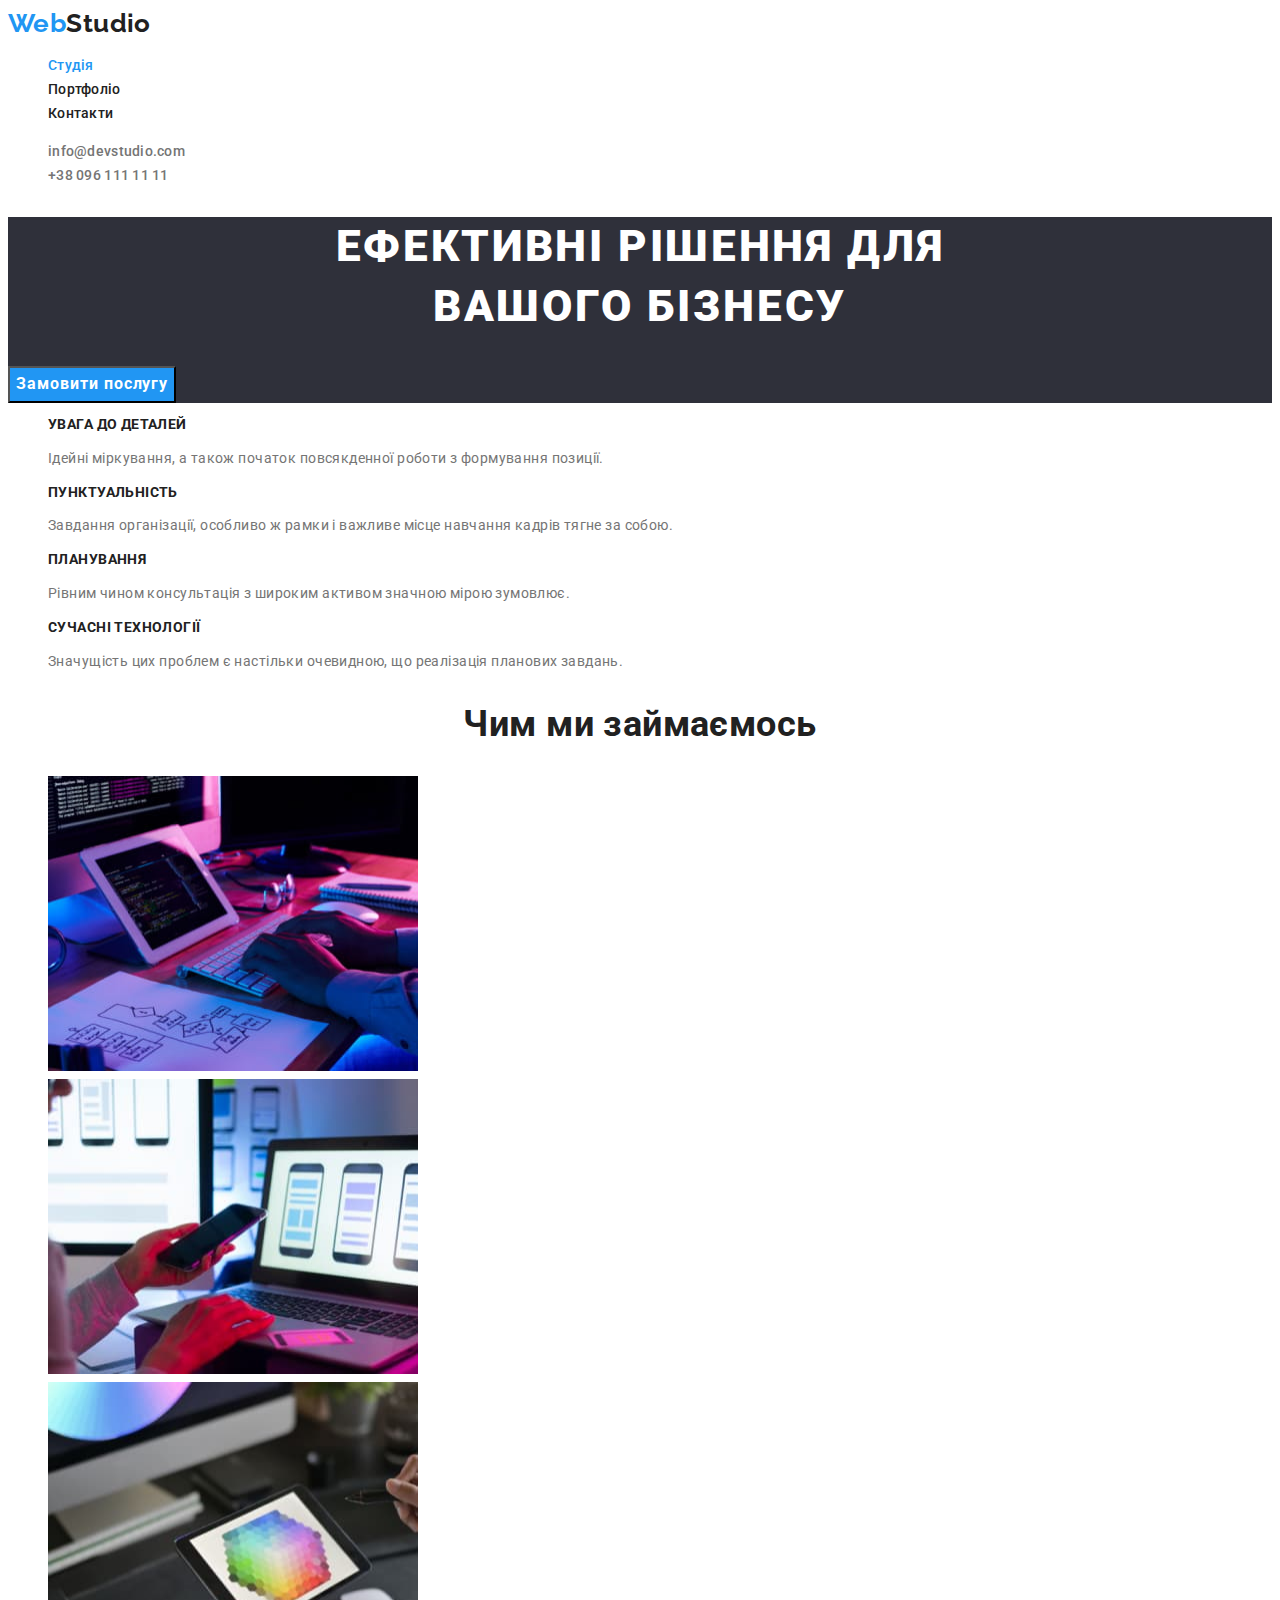
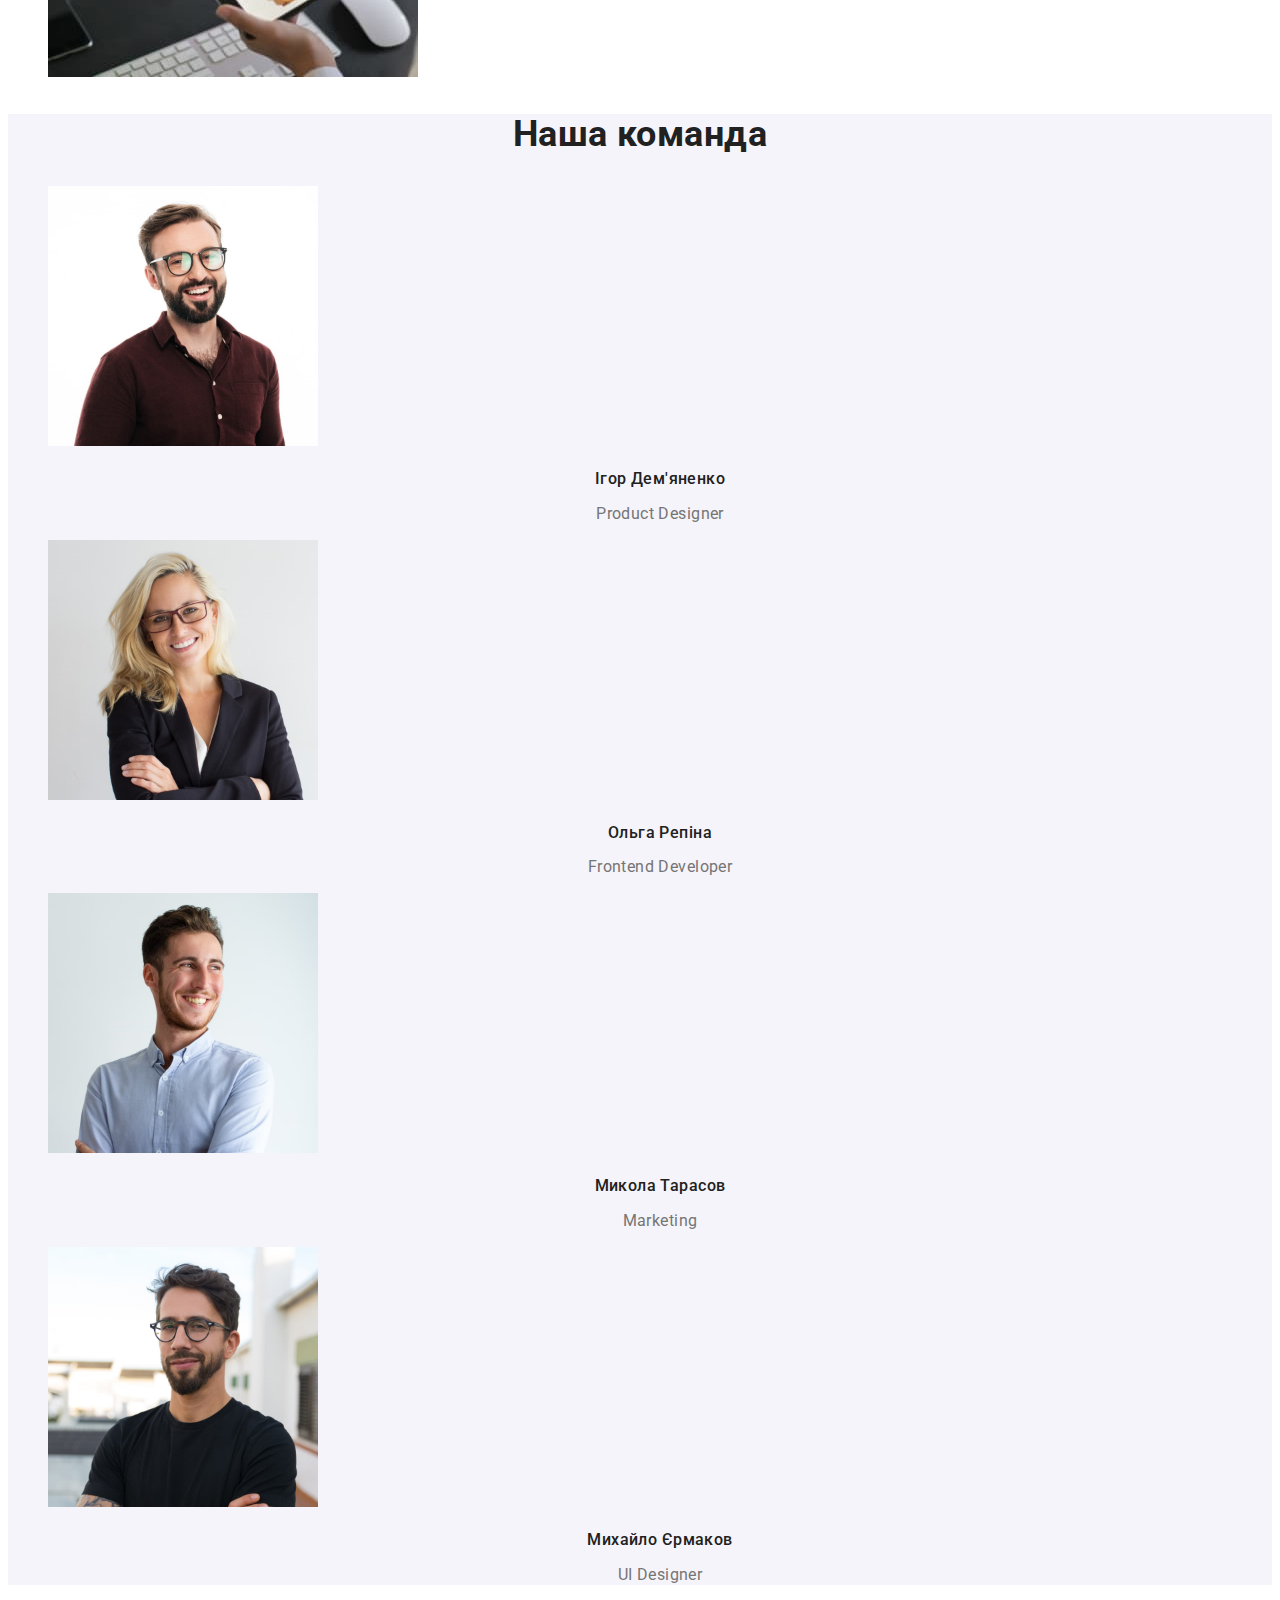
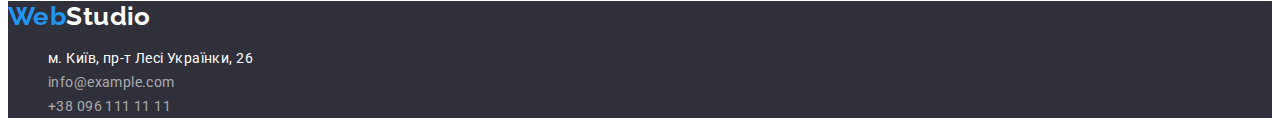
<file: index.html>
<!DOCTYPE html>
<html lang="uk"><head>
    <meta charset="UTF-8">
    <meta http-equiv="X-UA-Compatible" content="IE=edge">
    <meta name="viewport" content="width=device-width, initial-scale=1.0">
    <title>ДР2-Головна</title>
    <link href="https://fonts.googleapis.com/css2?family=Raleway:wght@700&family=Roboto:wght@400;500;700;900&display=swap" rel="stylesheet">
    <link rel="stylesheet" href="./css/styles.css" />
</head>
<body>
    <header>
        <nav>
        <a href="./index.html" class="logo"><span class="logo-link">Web</span>Studio</a>
        <ul class="site-nav list">
            <li><a href="./index.html" class="link current">Студія</a></li>
            <li><a href="./portfolio.html" class="link">Портфоліо</a></li>
            <li><a href="" class="link">Контакти</a></li>
        </ul>
        </nav>
        <ul class="contacts list">
            <li><a href="mailto:info@devstudio.com" class="cont-mail">info@devstudio.com</a></li>
            <li><a href="tel:+380961111111" class="cont-tel">+38 096 111 11 11</a></li>
        </ul>
    </header>
    <main>
        <section class="top">
            <h1 class="top1">Ефективні рішення для <br/>вашого бізнесу</h1>
            <button type="button" class="button">Замовити послугу</button>
        </section>
        <section class="aside">
            <h2 hidden="">Особливості</h2>
            <ul class="list">
                <li>
                    <h3 class="aside-title">Увага до деталей</h3>
                    <p>Ідейні міркування, а також початок повсякденної роботи з формування позиції.</p>
                </li>
                <li>
                    <h3 class="aside-title">Пунктуальність</h3>
                    <p>Завдання організації, особливо ж рамки і важливе місце навчання кадрів тягне за собою.</p>
                </li>
                <li>
                    <h3 class="aside-title">Планування</h3>
                    <p>Рівним чином консультація з широким активом значною мірою зумовлює.</p>
                </li>
                <li>
                    <h3 class="aside-title">Сучасні технології</h3>
                    <p>Значущість цих проблем є настільки очевидною, що реалізація планових завдань.</p>
                </li>
            </ul>

        </section>
        <section class="middle">
            <h2 class="middle-title">Чим ми займаємось</h2>
            <ul class="list">
                <li>
                <img src="./images/img1.jpg" alt="Розробка застосунку" width="370" height="295">
                </li>
                <li>
                <img src="./images/img2.jpg" alt="Розробка і планування" width="370" height="295">
                </li>
                <li>
                <img src="./images/img3.jpg" alt="Робота з палітрою кольорів" width="370" height="295">
                </li>
            </ul>
        </section>
        <section class="team">
            <h2 class="middle-title">Наша команда</h2>
            <ul class="list">
                <li><img src="./images/tm1.jpg" alt="Ігор Дем'яненко" width="270" height="260">
                    <h3 class="team-title">Ігор Дем'яненко</h3>
                    <p lang="en" class="team-text">Product Designer</p>
                </li>
                <li><img src="./images/tm2.jpg" alt="Ольга Репіна" width="270" height="260">
                    <h3 class="team-title">Ольга Репіна</h3>
                    <p lang="en" class="team-text">Frontend Developer</p>
                </li>
                <li><img src="./images/tm3.jpg" alt="Микола Тарасов" width="270" height="260">
                    <h3 class="team-title">Микола Тарасов</h3>
                    <p lang="en" class="team-text">Marketing</p>
                </li>
                <li><img src="./images/tm4.jpg" alt="Михайло Єрмаков" width="270" height="260">
                    <h3 class="team-title">Михайло Єрмаков</h3>
                    <p lang="en" class="team-text">UI Designer</p>
                </li>
            </ul>
        </section>  
    </main>
    <footer class="footer">
        <a lang="en" href="./index.html" class="logo"><span class="logo-link">Web</span><span class="footer-link">Studio</span></a>
        <address class="address">
        <ul class="adress list">
            <li><a class="footer-address">м. Київ, пр-т Лесі Українки, 26</a></li>
            <li><a href="mailto:info@example.com" class="address-mail">info@example.com</a></li>
            <li><a href="tel:+380961111111" class="address-tel">+38 096 111 11 11</a></li>
        </ul>
        </address>
    </footer>
</body>
</html>
</file>
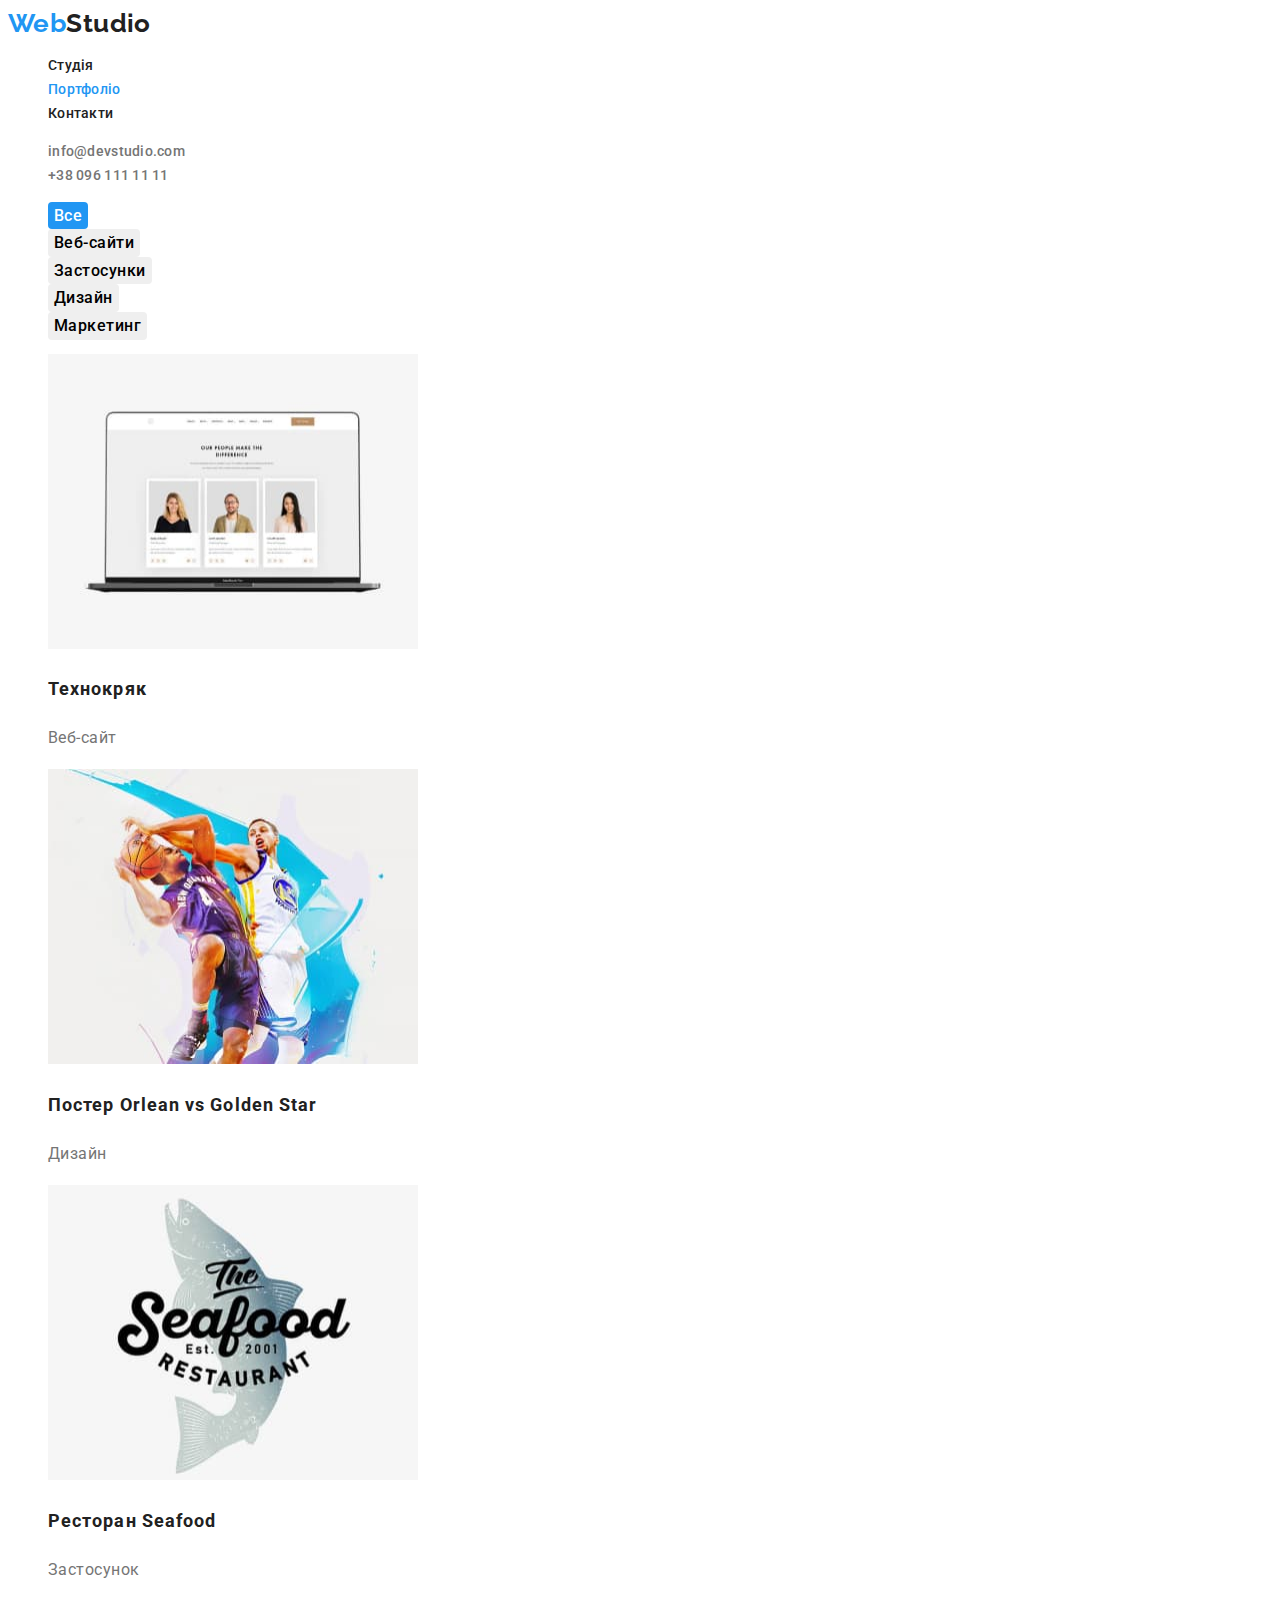
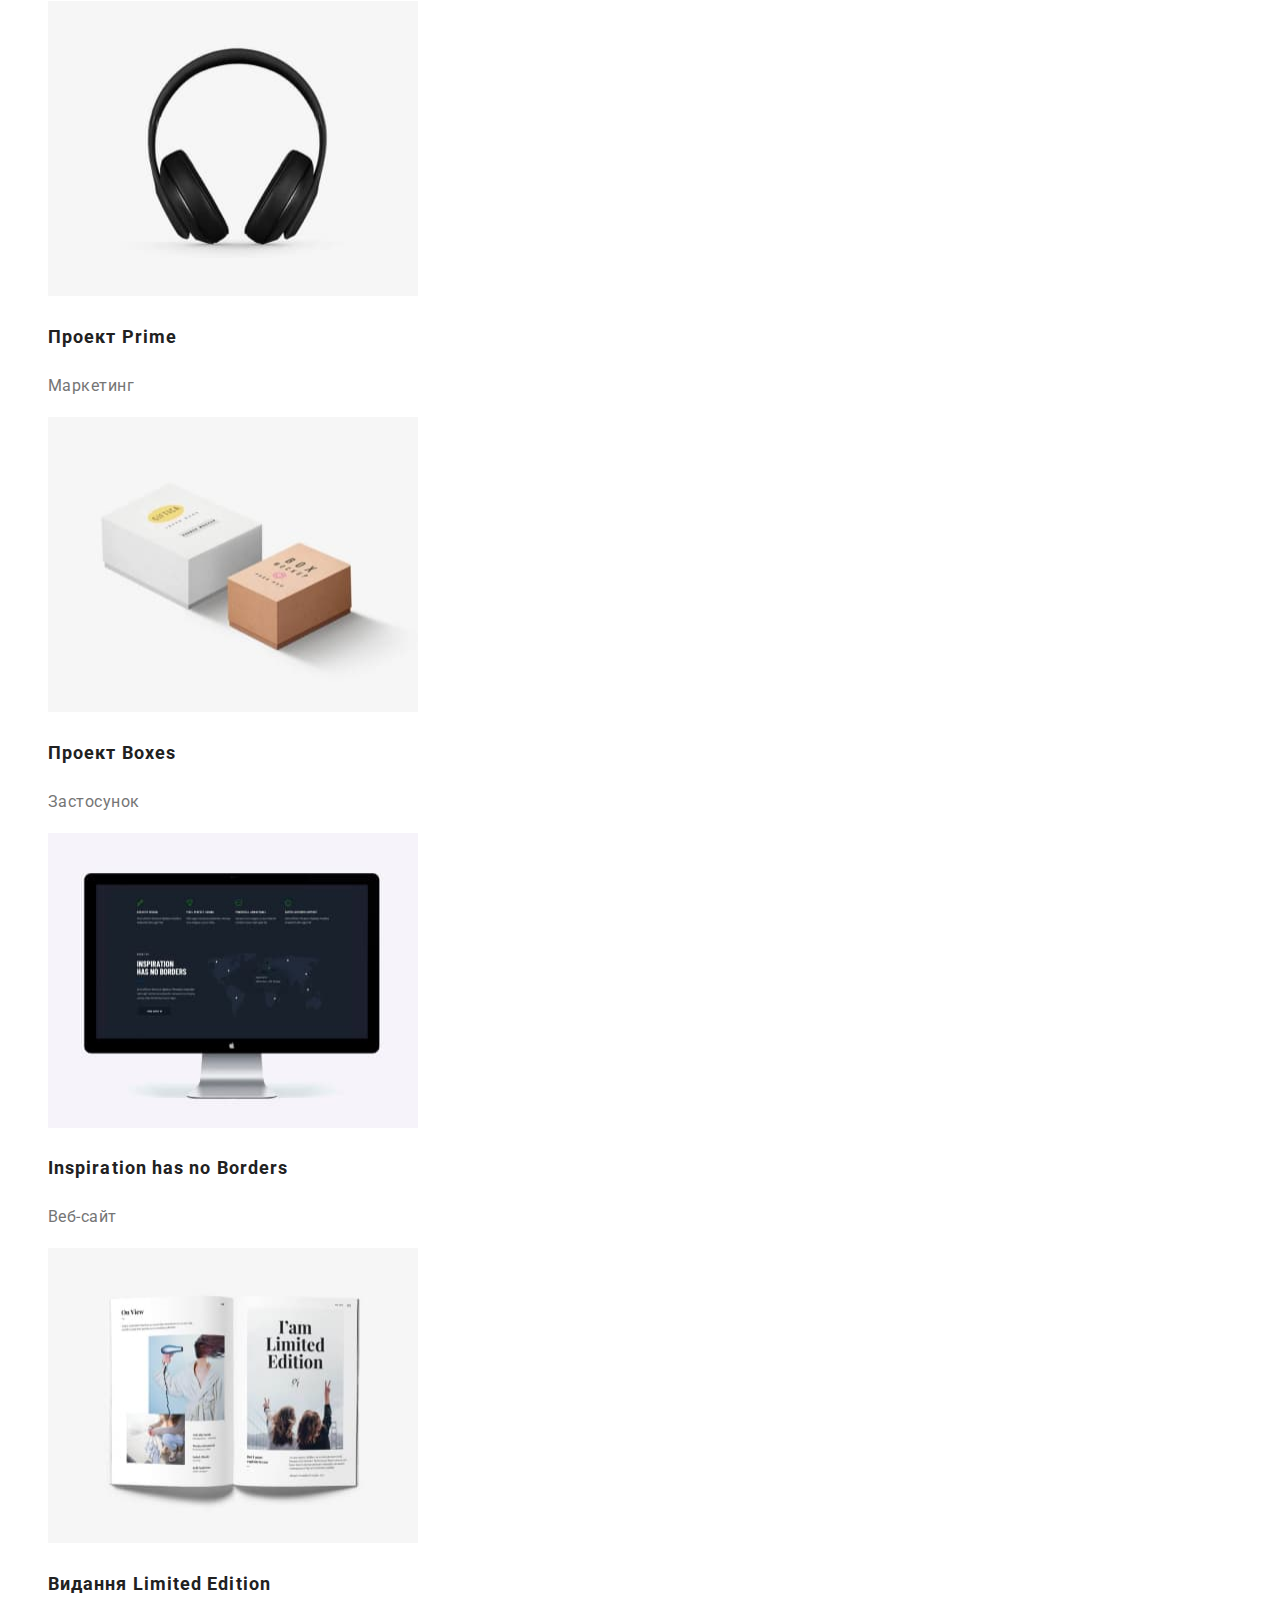
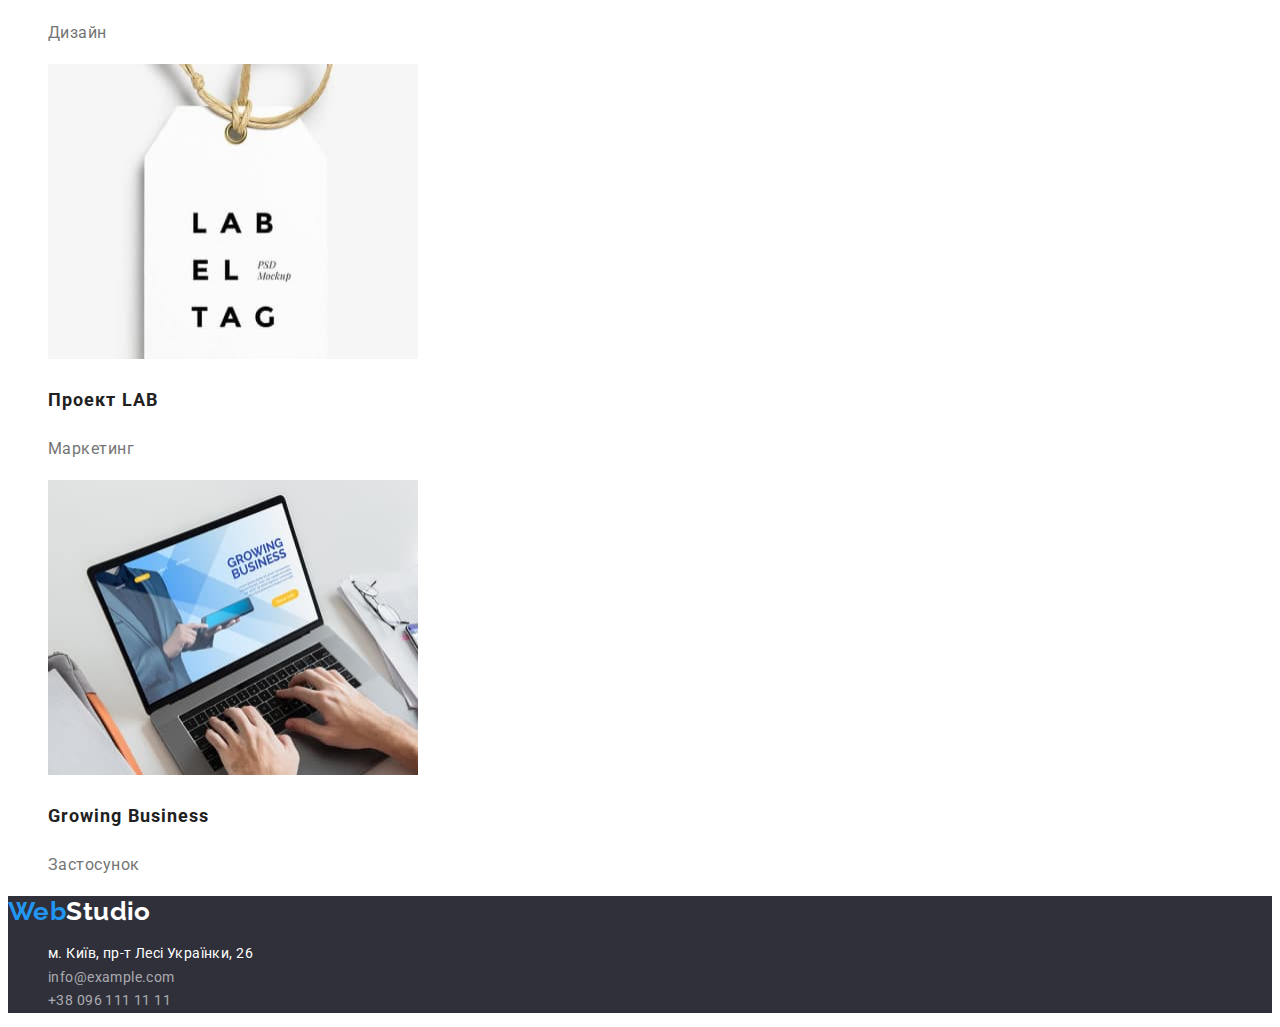
<file: portfolio.html>
<!DOCTYPE html>
<html lang="uk"><head>
    <meta charset="UTF-8">
    <meta http-equiv="X-UA-Compatible" content="IE=edge">
    <meta name="viewport" content="width=device-width, initial-scale=1.0">
    <title>ДР2-Портфоліо</title>
    <link
        href="https://fonts.googleapis.com/css2?family=Raleway:wght@700&family=Roboto:wght@400;500;700;900&display=swap"
        rel="stylesheet">
    <link rel="stylesheet" href="./css/styles.css">
</head>

<body>
    <header>
        <nav>
            <a lang="en" href="./index.html" class="logo"><span class="logo-link">Web</span>Studio</a>
            <ul class="site-nav list">
                <li><a href="./index.html" class="link">Студія</a></li>
                <li><a href="./portfolio.html" class="link current">Портфоліо</a></li>
                <li><a href="" class="link">Контакти</a></li>
            </ul>
        </nav>
        <ul class="contacts list">
            <li><a href="e-mail:info@devstudio.com" class="cont-mail">info@devstudio.com</a></li>
            <li><a href="tel:+380961111111" class="cont-tel">+38 096 111 11 11</a></li>
        </ul>
    </header>
    <main>
        <section class="portfolio">
            <h1 hidden="">Портфоліо</h1>
            <ul class="list">
                <li><button type="button" class="portfolio-button current">Все</button></li>
                <li><button type="button" class="portfolio-button">Веб-сайти</button></li>
                <li><button type="button" class="portfolio-button">Застосунки</button></li>
                <li><button type="button" class="portfolio-button">Дизайн</button></li>
                <li><button type="button" class="portfolio-button">Маркетинг</button></li>
            </ul>
            <ul class="list">
                <li>
                    <a href="" class="portfolio-link">
                        <img src="./images/p1.jpg" alt="Технокряк" width="370" height="295">
                        <h2 class="portfolio-title">Технокряк</h2>
                        <p class="portfolio-text">Веб-сайт</p>
                    </a>
                </li>
                <li>
                    <a href="" class="portfolio-link">
                        <img src="./images/p2.jpg" alt="Постер" width="370" height="295">
                        <h2 class="portfolio-title">Постер <span lang="en">Orlean vs Golden Star</span></h2>
                        <p class="portfolio-text">Дизайн</p>
                    </a>
                </li>
                <li>
                    <a href="" class="portfolio-link">
                        <img src="./images/p3.jpg" alt="Seafood" width="370" height="295">
                        <h2 class="portfolio-title">Ресторан <span lang="en">Seafood</span></h2>
                        <p class="portfolio-text">Застосунок</p>
                    </a>
                </li>
                <li>
                    <a href="" class="portfolio-link">
                        <img src="./images/p4.jpg" alt="Prime" width="370" height="295">
                        <h2 class="portfolio-title">Проект <span lang="en">Prime</span></h2>
                        <p class="portfolio-text">Маркетинг</p>
                    </a>
                </li>
                <li>
                    <a href="" class="portfolio-link">
                        <img src="./images/p5.jpg" alt="Boxes" width="370" height="295">
                        <h2 class="portfolio-title">Проект <span lang="en">Boxes</span></h2>
                        <p class="portfolio-text">Застосунок</p>
                    </a>
                </li>
                <li>
                    <a href="" class="portfolio-link">
                        <img src="./images/p6.jpg" alt="Inspiration has no Borders" width="370" height="295">
                        <h2 lang="en" class="portfolio-title">Inspiration has no Borders</h2>
                        <p class="portfolio-text">Веб-сайт</p>
                    </a>
                </li>
                <li>
                    <a href="" class="portfolio-link">
                        <img src="./images/p7.jpg" alt="Limited Edition" width="370" height="295">
                        <h2 class="portfolio-title">Видання <span lang="en">Limited Edition</span></h2>
                        <p class="portfolio-text">Дизайн</p>
                    </a>
                </li>
                <li>
                    <a href="" class="portfolio-link">
                        <img src="./images/p8.jpg" alt="LAB" width="370" height="295"> 
                        <h2 class="portfolio-title">Проект <span lang="en">LAB</span></h2>
                        <p class="portfolio-text">Маркетинг</p>
                    </a>
                </li>
                <li>
                    <a href="" class="portfolio-link">
                        <img src="./images/p9.jpg" alt="Growing Business" width="370" height="295">
                        <h2 lang="en" class="portfolio-title">Growing Business</h2>
                        <p class="portfolio-text">Застосунок</p>
                    </a>
                </li>
            </ul>
        </section>

    </main>
    <footer class="footer">
        <a lang="en" href="./index.html" class="logo"><span class="logo-link">Web</span><span class="footer-link">Studio</span></a>
        <address class="address">
            <ul class="adress list">
                <li><a class="footer-address">м. Київ, пр-т Лесі Українки, 26</a></li>
                <li><a href="mailto:info@example.com" class="address-mail">info@example.com</a></li>
                <li><a href="tel:+380961111111" class="address-tel">+38 096 111 11 11</a></li>
            </ul>
        </address>
    </footer>
</body>
</file>
<file: css/styles.css>
/*Стилі index.html*/
:root {
  --primary-text-color: #757575;
  --title-text-color: #212121;
  --accent-color: #2196f3;
}

body {
  background-color: #ffffff;
  color: var(--primary-text-color);
  font-family: Roboto, sans-serif;
  letter-spacing: 0.03em;
  font-size: 14px;
  line-height: 1.71;
}

.list {
  list-style: none;
  border-style: none;
}

.logo {
  text-decoration: none;
  font-family: Raleway, sans-serif;
  color: var(--title-text-color);
  font-weight: bold;
  font-size: 26px;
  line-height: 1.2;
}

.logo-link {
  color: var(--accent-color);
}

/* site-nav */
.site-nav a {
  text-decoration: none;
  color: var(--title-text-color);
  font-weight: 500;
  font-size: 14px;
  line-height: 1.14;
  letter-spacing: 0.02em;
}

.site-nav .link:focus,
.site-nav .link:hover {
  color: var(--accent-color);
}

.site-nav .link.current {
  color: var(--accent-color);
}

.cont-mail,
.cont-tel {
  text-decoration: none;
  color: var(--primary-text-color);
  font-style: normal;
  font-weight: 500;
  font-size: 14px;
  line-height: 1.14;
  letter-spacing: 0.02em;
}

.cont-mail:focus,
.cont-mail:hover,
.cont-tel:focus,
.cont-tel:hover {
  color: var(--accent-color);
}

/*main-top*/
.top {
  background-color: #2f303a;
}

.top1 {
  color: #ffffff;
  font-weight: 900;
  font-size: 44px;
  line-height: 1.36;
  text-align: center;
  letter-spacing: 0.06em;
  text-transform: uppercase;
}

.button {
  font-family: Roboto, sans-serif;
  color: #ffffff;
  cursor: pointer;
  background-color: var(--accent-color);
  font-weight: 700;
  font-size: 16px;
  line-height: 1.9;
  display: flex;
  align-items: center;
  text-align: center;
  letter-spacing: 0.06em;
}

.button:hover,
.button:focus {
  color: #ffffff;
  background-color: var(--accent-color);
}

/*main-content*/
.aside-title {
  color: var(--title-text-color);
  font-weight: bold;
  font-size: 14px;
  line-height: 1.14;
  text-transform: uppercase;
}

.middle-title {
  color: var(--title-text-color);
  font-weight: 700;
  font-size: 36px;
  line-height: 1.16;
  text-align: center;
}

.team {
  background-color: #f5f4fa;
}

.team-title {
  color: var(--title-text-color);
  font-weight: 500;
  font-size: 16px;
  line-height: 1.18;
  text-align: center;
}

.team-text {
  font-size: 16px;
  line-height: 1.18;
  text-align: center;
}

/*footer*/
.footer {
  background-color: #2f303a;
}
.footer-link {
  color: #ffffff;
}

.footer-address {
  font-style: normal;
  font-weight: normal;
  font-size: 14px;
  line-height: 1.7;
  color: #ffffff;
}

.address-mail,
.address-tel {
  text-decoration: none;
  font-style: normal;
  font-weight: normal;
  color: rgba(255, 255, 255, 0.6);
}

.address-mail:focus,
.address-mail:hover,
.address-tel:focus,
.address-tel:hover {
  color: var(--accent-color);
}
/*Стилі portfolio.html*/
.portfolio-button {
  font-weight: 500;
  font-size: 16px;
  line-height: 1.6;
  letter-spacing: 0.03em;
  cursor: pointer;
  color: #000000;
  text-decoration: none;
  font-family: inherit;
  border-style: none;
  text-shadow: none;
  border-radius: 4px;
}
.portfolio-button.current {
  color: #ffffff;
  background-color: var(--accent-color);
}

.portfolio-button:hover,
.portfolio-button:focus {
  background-color: var(--accent-color);
  color: #ffffff;
  font-family: inherit;
}

.portfolio-link {
  text-decoration: none;
}
.portfolio-title {
  text-decoration: none;
  color: var(--title-text-color);
  font-weight: 700;
  font-size: 18px;
  line-height: 2;
  letter-spacing: 0.06em;
}

.portfolio-text {
  text-decoration: none;
  font-size: 16px;
  line-height: 1.87;
  letter-spacing: 0.03em;
  color: var(--primary-text-color);
}
</file>
